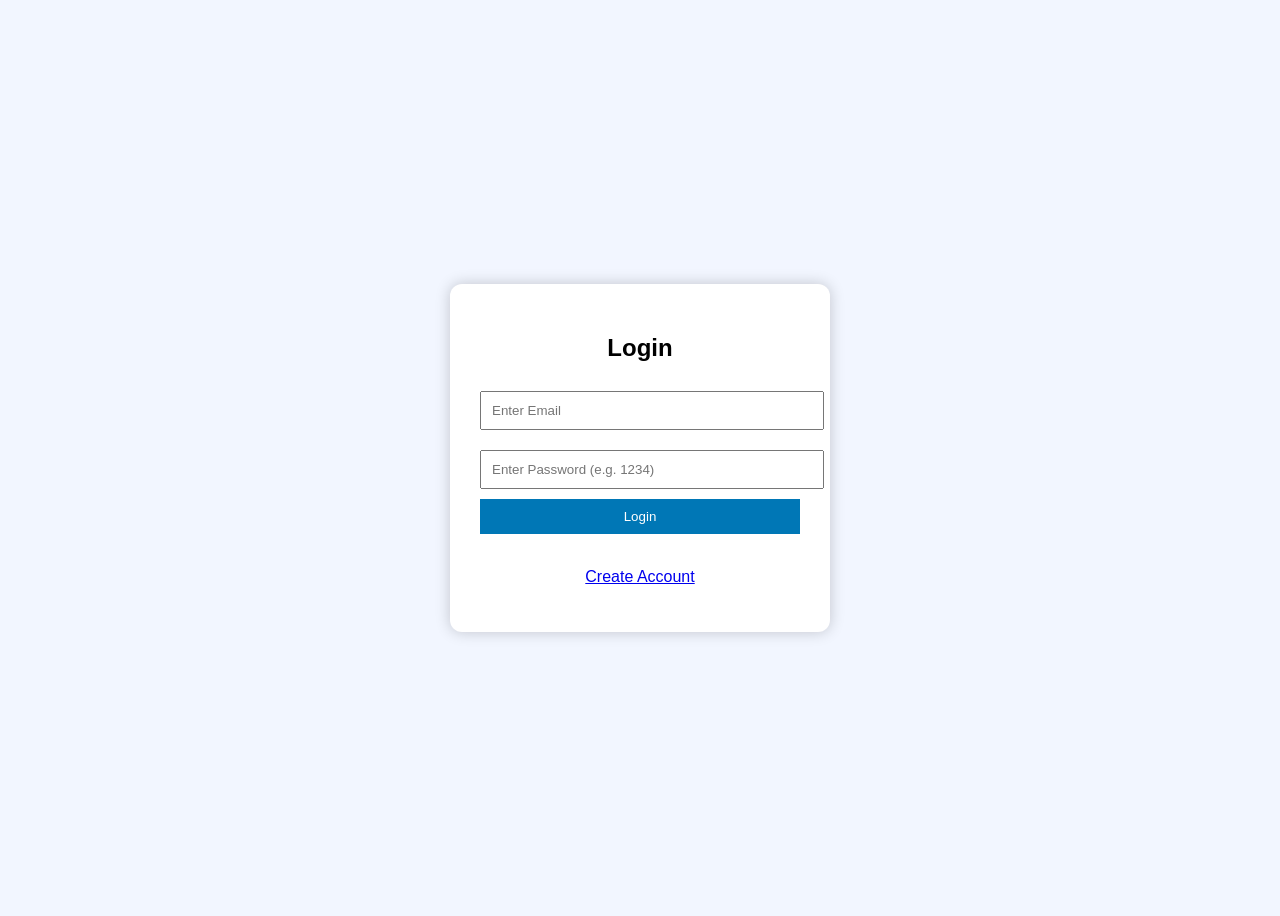
<file: templates/login.html>
<!DOCTYPE html>
<html>
<head>

<title>Login</title>

<style>

body{
font-family:Arial;
display:flex;
justify-content:center;
align-items:center;
height:100vh;
background:#f2f6ff;
}

.box{
background:white;
padding:30px;
width:320px;
border-radius:12px;
box-shadow:0 0 15px rgba(0,0,0,0.2);
}

h2{
text-align:center;
}

input{
width:100%;
padding:10px;
margin-top:10px;
margin-bottom:10px;
}

button{
width:100%;
padding:10px;
background:#0077b6;
color:white;
border:none;
cursor:pointer;
}

button:hover{
background:#005f8a;
}

</style>

</head>

<body>

<div class="box">

<h2>Login</h2>

<form action="/login" method="POST">

    <input type="email" name="email" placeholder="Enter Email" required>

    <input type="password" name="password" placeholder="Enter Password (e.g. 1234)" required>

    <button type="submit">Login</button>

</form>

<br>

<p style="text-align:center;">
<a href="/signup">Create Account</a>
</p>

</div>

</body>
</html>
</file>
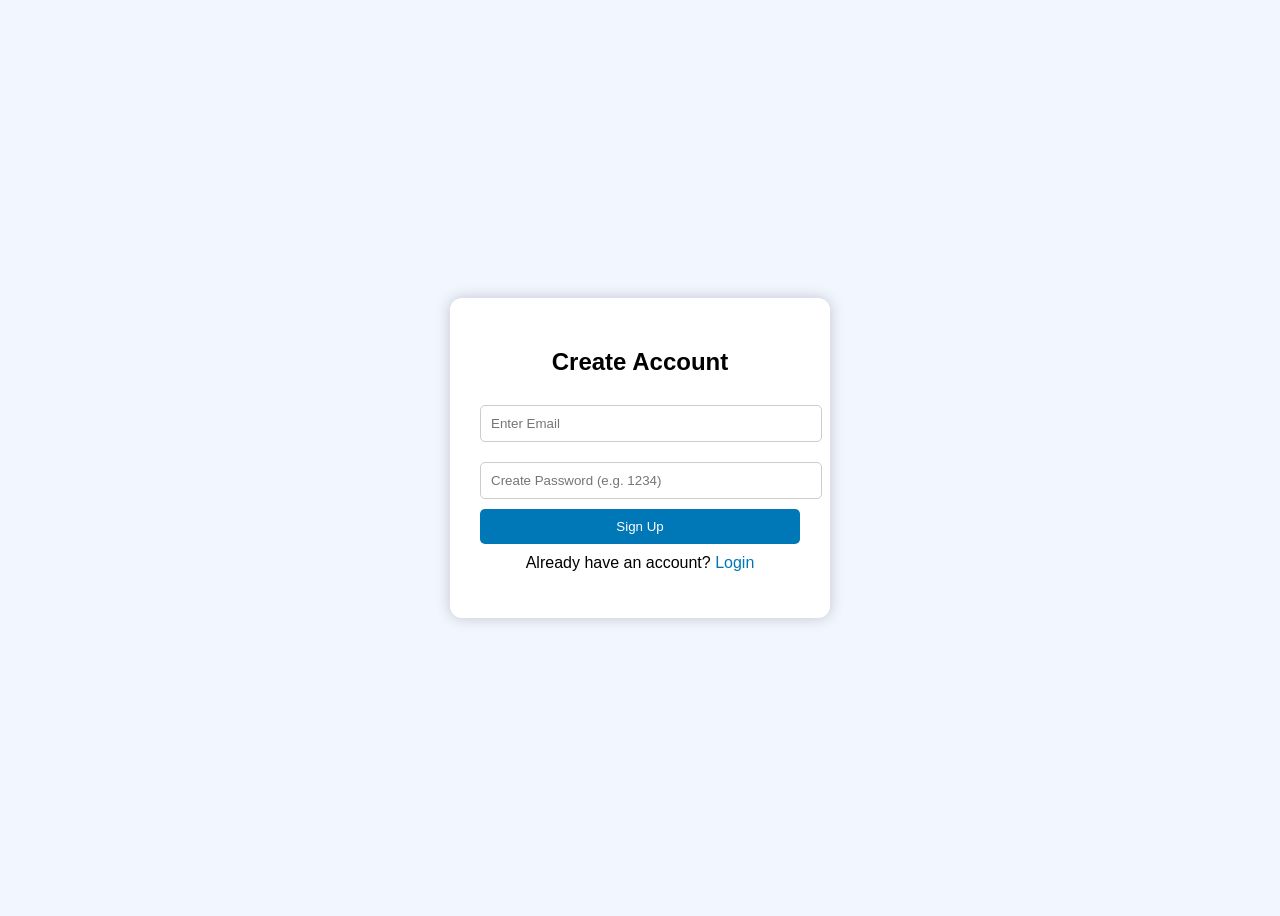
<file: templates/signup.html>
<!DOCTYPE html>
<html>
<head>

<title>Signup</title>

<style>

body{
font-family:Arial;
display:flex;
justify-content:center;
align-items:center;
height:100vh;
background:#f2f6ff;
}

.box{
background:white;
padding:30px;
width:320px;
border-radius:12px;
box-shadow:0 0 15px rgba(0,0,0,0.2);
}

h2{
text-align:center;
}

input{
width:100%;
padding:10px;
margin-top:10px;
margin-bottom:10px;
border:1px solid #ccc;
border-radius:5px;
}

button{
width:100%;
padding:10px;
background:#0077b6;
color:white;
border:none;
cursor:pointer;
border-radius:5px;
}

button:hover{
background:#005f8a;
}

p{
text-align:center;
margin-top:10px;
}

a{
color:#0077b6;
text-decoration:none;
}

</style>

</head>

<body>

<div class="box">

<h2>Create Account</h2>

<form action="/signup" method="POST">

    <input type="email" name="email" placeholder="Enter Email" required>

    <input type="password" name="password" placeholder="Create Password (e.g. 1234)" required>

    <button type="submit">Sign Up</button>

</form>

<p>
Already have an account? <a href="/login">Login</a>
</p>

</div>

</body>
</html>
</file>
